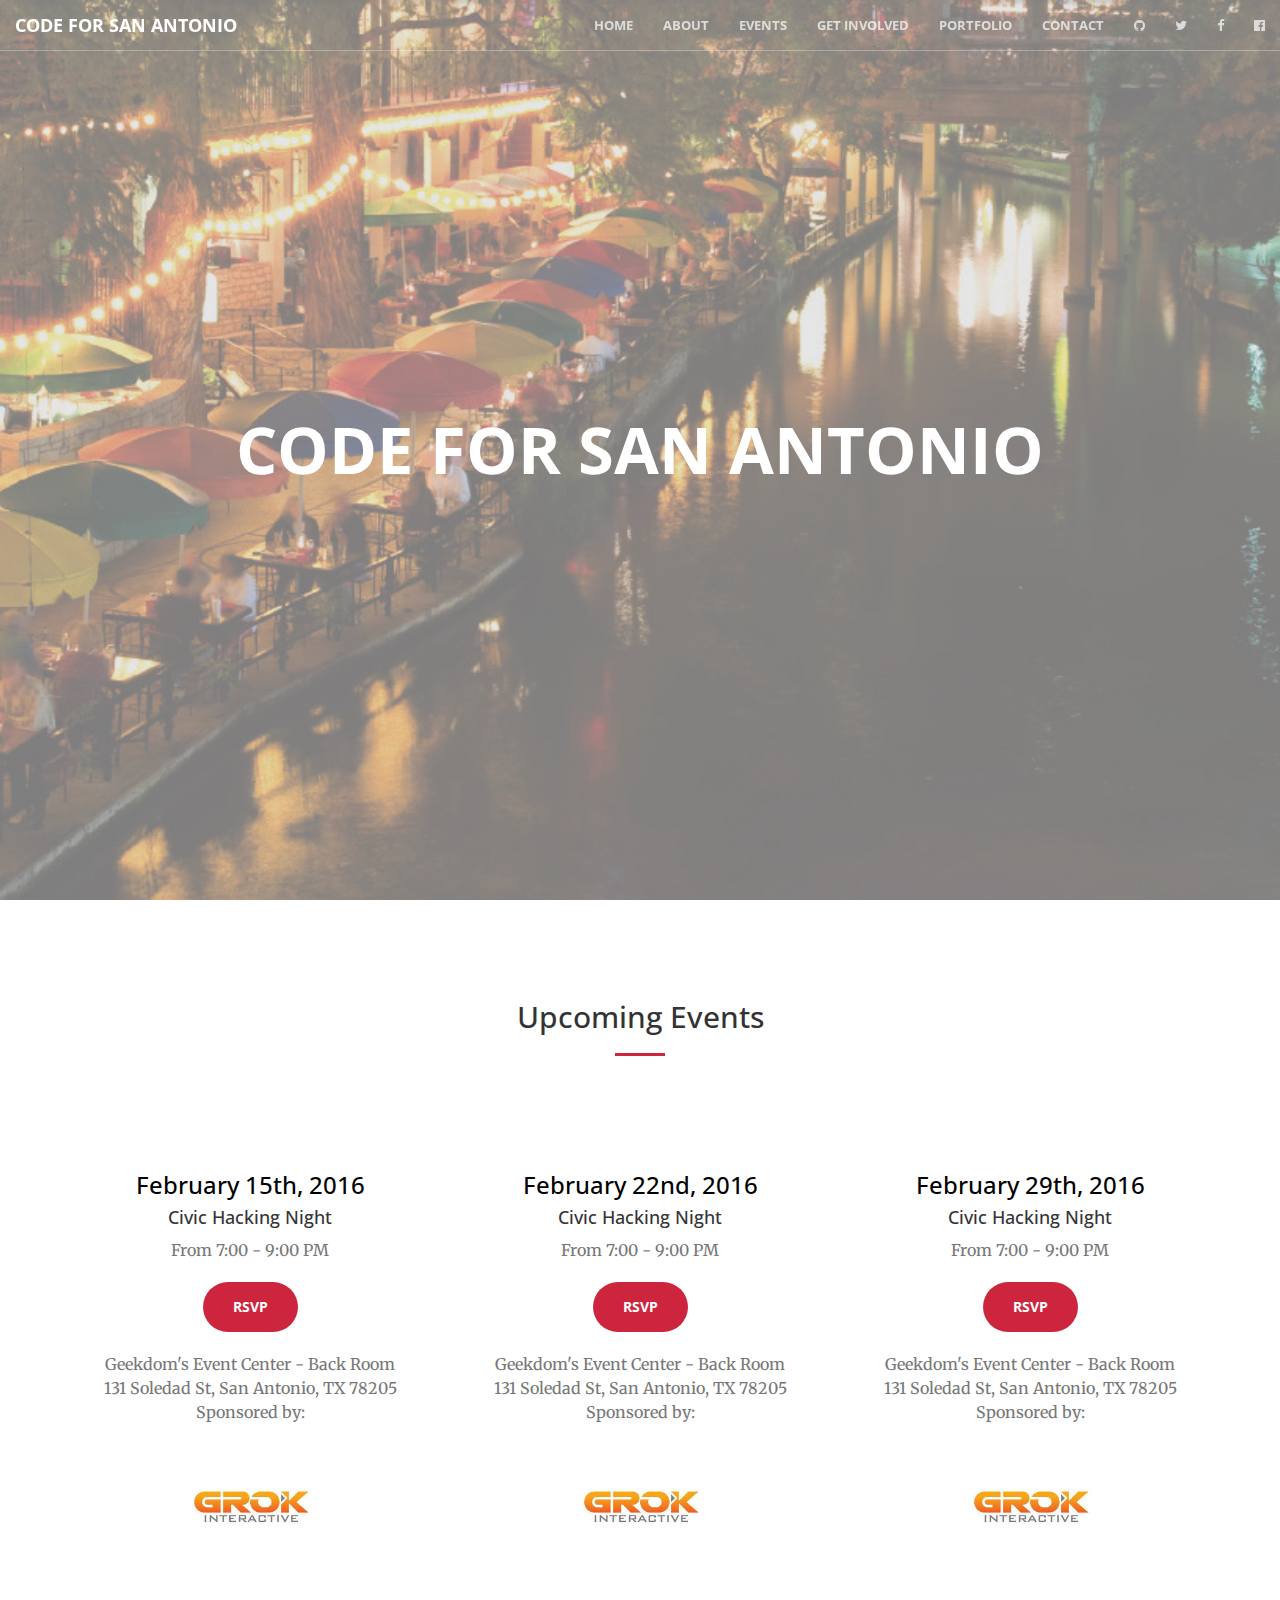
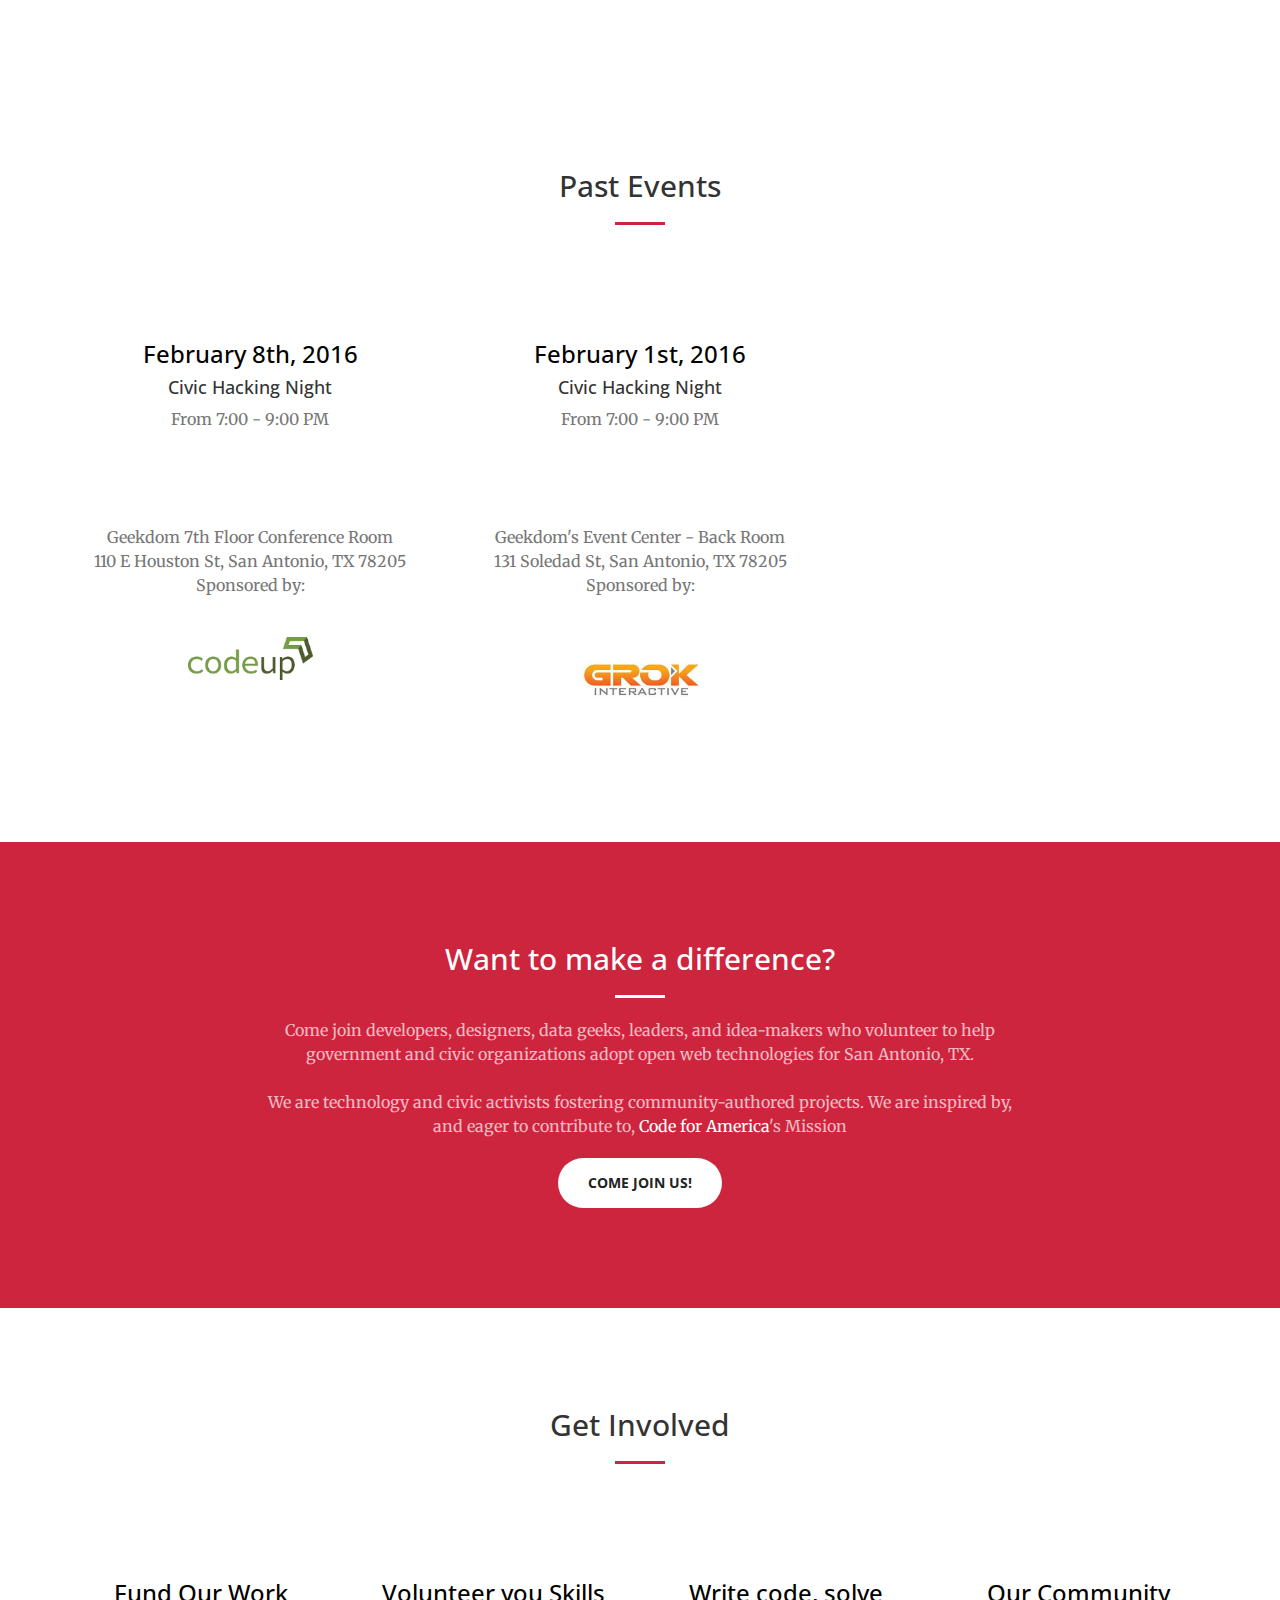
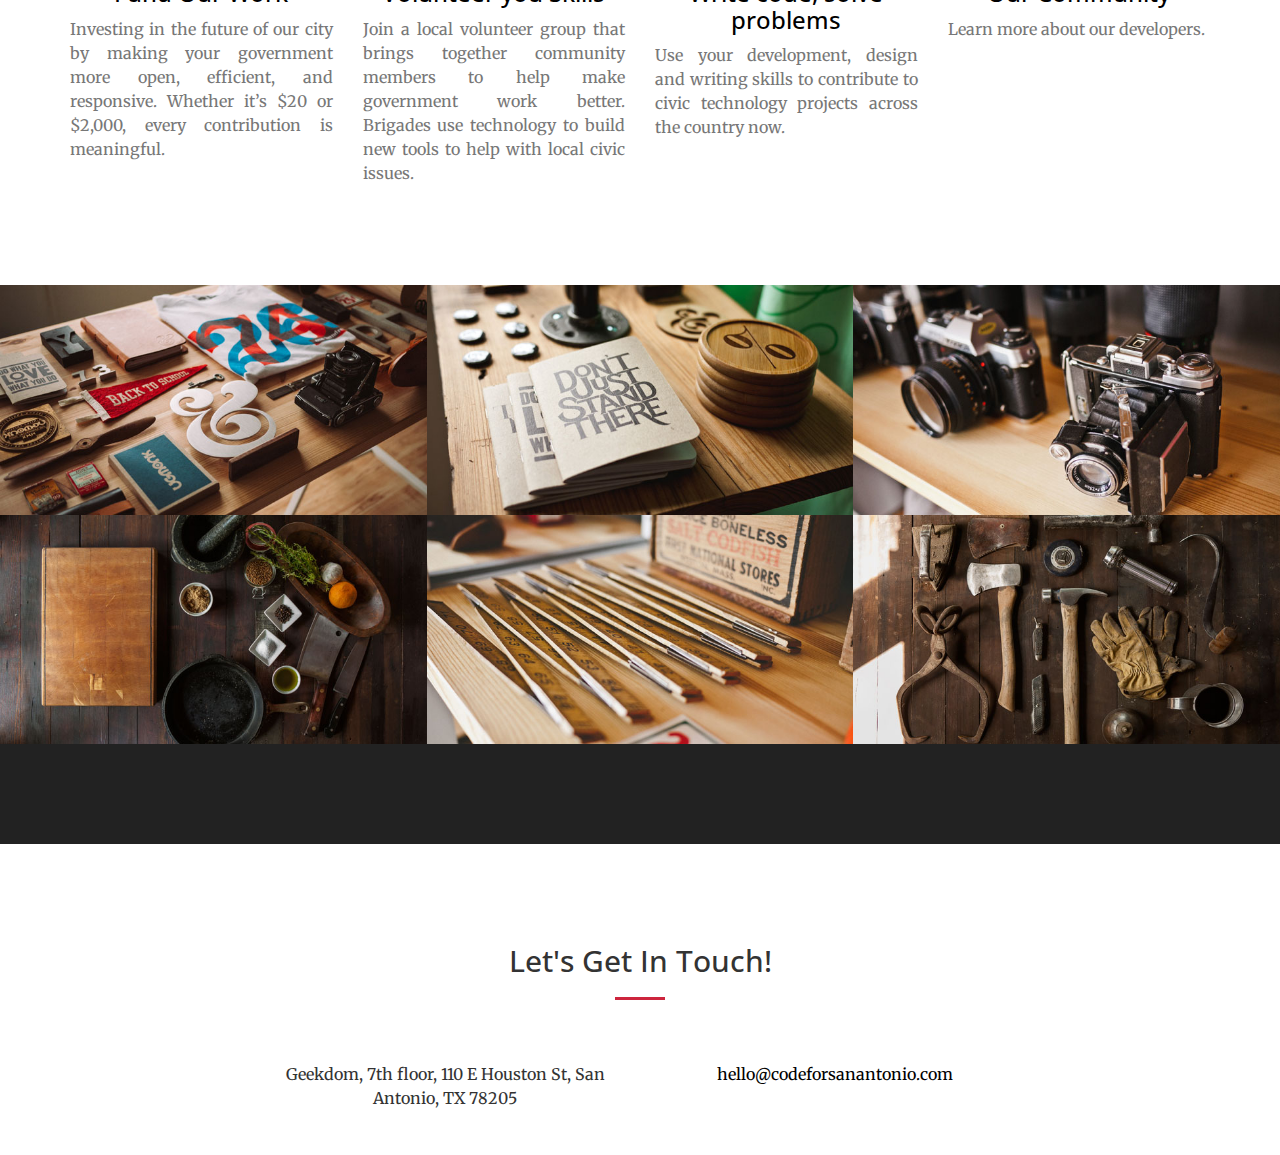
<file: events.html>
<!DOCTYPE html>
<html lang="en">

<head>

    <meta charset="utf-8">
    <meta http-equiv="X-UA-Compatible" content="IE=edge">
    <meta name="viewport" content="width=device-width, initial-scale=1">
    <meta name="description" content="">
    <meta name="author" content="Code For San Antonio">

    <title>Code for San Antonio</title>

    <!-- Bootstrap Core CSS -->
    <link rel="stylesheet" href="css/bootstrap.min.css" type="text/css">

    <!-- Custom Fonts -->
    <link href='http://fonts.googleapis.com/css?family=Open+Sans:300italic,400italic,600italic,700italic,800italic,400,300,600,700,800' rel='stylesheet' type='text/css'>
    <link href='http://fonts.googleapis.com/css?family=Merriweather:400,300,300italic,400italic,700,700italic,900,900italic' rel='stylesheet' type='text/css'>
    <link rel="stylesheet" href="font-awesome/css/font-awesome.min.css" type="text/css">

    <!-- Plugin CSS -->
    <link rel="stylesheet" href="css/animate.min.css" type="text/css">

    <!-- Custom CSS -->
    <link rel="stylesheet" href="css/creative.css" type="text/css">

    <!-- HTML5 Shim and Respond.js IE8 support of HTML5 elements and media queries -->
    <!-- WARNING: Respond.js doesn't work if you view the page via file:// -->
    <!--[if lt IE 9]>
        <script src="https://oss.maxcdn.com/libs/html5shiv/3.7.0/html5shiv.js"></script>
        <script src="https://oss.maxcdn.com/libs/respond.js/1.4.2/respond.min.js"></script>
    <![endif]-->

</head>

<body id="page-top">

    <nav id="mainNav" class="navbar navbar-default navbar-fixed-top">
        <div class="container-fluid">
            <!-- Brand and toggle get grouped for better mobile display -->
            <div class="navbar-header">
                <button type="button" class="navbar-toggle collapsed" data-toggle="collapse" data-target="#bs-example-navbar-collapse-1">
                    <span class="sr-only">Toggle navigation</span>
                    <span class="icon-bar"></span>
                    <span class="icon-bar"></span>
                    <span class="icon-bar"></span>
                </button>
                <a class="navbar-brand page-scroll" href="#page-top">Code For San Antonio</a>
            </div>

            <!-- Collect the nav links, forms, and other content for toggling -->
            <div class="collapse navbar-collapse" id="bs-example-navbar-collapse-1">
                
                <ul class="nav navbar-nav navbar-right">
                    <li>
                    <a href="http://bit.ly/codeforsanantonio-Github" class="btn btn-social-icon btn-github" target="_blank">
                        <i class="fa fa-github"></i>
                    </a>
                    </li>
                    <li>
                        <a href="http://bit.ly/codeforsanantonio-Twitter" class="btn btn-social-icon btn-twitter" target="_blank">
                        <i class="fa fa-twitter"></i>
                    </a>
                    </li>
                    <li>
                        <a href="http://bit.ly/codeforsanantonio-FacebookPage" class="btn btn-social-icon btn-facebook" target="_blank">
                        <i class="fa fa-facebook"></i>
                    </a>
                    </li>
                    <li>
                        <a href="http://bit.ly/codeforsanantonio-FacebookGroup" class="btn btn-social-icon btn-facebook" target="_blank">
                        <i class="fa fa-facebook-official"></i>
                    </a>
                    </li>
                    <!-- <li>
                        <a href="http://bit.ly/opendatasatxInstagram" class="btn btn-social-icon btn-instagram" target="_blank">
                        <i class="fa fa-instagram"></i>
                    </a>
                    </li> -->
                </ul>
                <ul class="nav navbar-nav navbar-right">
                    <li>
                        <a class="page-scroll" href="http://bit.ly/CfSA-home">home</a>
                    </li>
                    <li>
                        <a class="page-scroll" href="#about">about</a>
                    </li>
                    <li>
                        <a class="page-scroll" href="#services">events</a>
                    </li>
                    <li>
                    <li>
                        <a class="page-scroll" href="#services">get involved</a>
                    </li>
                    <li>
                        <a class="page-scroll" href="#portfolio">portfolio</a>
                    </li>
                    <li>
                        <a class="page-scroll" href="#contact">contact</a>
                    </li>
                </ul>
            </div>
            <!-- /.navbar-collapse -->
        </div>
        <!-- /.container-fluid -->
    </nav>

    <header>
        <div class="header-content">
            <div class="header-content-inner">
                <h1>Code for San Antonio</h1>
                <!-- <hr>
                <h2 style="color:white;"></strong>The Code for San Antonio Hack Night is a free, weekly event at Geekdom, San Antonio to build, share and learn about tools to create, support, and serve the public good.</strong></h2>
                <a href="#about" class="btn btn-primary btn-xl page-scroll">Find Out More</a> -->
            </div>
        </div>
    </header>

<!-- Chris adding events here -->
   <section id="services">
        <div class="container">
            <div class="row">
                <div class="col-lg-12 text-center">
                    <h2 class="section-heading">Upcoming Events</h2>
                    <hr class="primary">
                </div>
            </div>
        </div>
        <div class="container">
            <div class="row">
                
                <div class="col-lg-4 col-md-6 text-center">
                    <div class="service-box">
                        <i class="fa fa-4x fa-calendar-o wow bounceIn text-primary"></i>
                        <h3>February 15th, 2016</h3>
                        <h4>Civic Hacking Night</h4>
                        <p class="text-muted">From 7:00 - 9:00 PM</p>
                        <div class="btn-group">
                            </br>
                            <p>
                            <button type="button" class="btn btn-xl btn-danger"><a href="http://bit.ly/CfSA-15feb" style="color:white" target="_blank">RSVP</a></button>
                            </p></br>
                        </div>
                        <p class="text-muted">Geekdom's Event Center - Back Room</p>
                        <p class="text-muted">131 Soledad St, San Antonio, TX 78205</p>
                        <p class="text-muted">Sponsored by:</p> 
                        </br>            
                        <a href="http://bit.ly/CfSA-grok" target="_blank">           
                            <img src="img/grok-interactive.jpeg" class="image-small" alt="Sponsored by Grok Interactive">
                        </a>
                    </div>
                </div>

                <div class="col-lg-4 col-md-6 text-center">
                    <div class="service-box">
                        <i class="fa fa-4x fa-calendar-o wow bounceIn text-primary"></i>
                        <h3>February 22nd, 2016</h3>
                        <h4>Civic Hacking Night</h4>
                        <p class="text-muted">From 7:00 - 9:00 PM</p>
                        <div class="btn-group">
                            </br>
                            <p>
                            <button type="button" class="btn btn-xl btn-danger"><a href="http://bit.ly/CfSA22feb" style="color:white" target="_blank">RSVP</a></button>
                            </p></br>
                        </div>
                        <p class="text-muted">Geekdom's Event Center - Back Room</p>
                        <p class="text-muted">131 Soledad St, San Antonio, TX 78205</p>
                        <p class="text-muted">Sponsored by:</p> 
                        </br>            
                        <a href="http://bit.ly/CfSA-grok" target="_blank">           
                            <img src="img/grok-interactive.jpeg" class="image-small" alt="Sponsored by Grok Interactive">
                        </a>
                    </div>
                </div>

                <div class="col-lg-4 col-md-6 text-center">
                    <div class="service-box">
                        <i class="fa fa-4x fa-calendar-o wow bounceIn text-primary"></i>
                        <h3>February 29th, 2016</h3>
                        <h4>Civic Hacking Night</h4>
                        <p class="text-muted">From 7:00 - 9:00 PM</p>
                        <div class="btn-group">
                            </br>
                            <p>
                            <button type="button" class="btn btn-xl btn-danger"><a href="http://bit.ly/CfSA-29feb" style="color:white" target="_blank">RSVP</a></button>
                            </p></br>
                        </div>
                        <p class="text-muted">Geekdom's Event Center - Back Room</p>
                        <p class="text-muted">131 Soledad St, San Antonio, TX 78205</p>
                        <p class="text-muted">Sponsored by:</p> 
                        </br>            
                        <a href="http://bit.ly/CfSA-grok" target="_blank">           
                            <img src="img/grok-interactive.jpeg" class="image-small" alt="Sponsored by Grok Interactive">
                        </a>
                    </div>
                </div>
                
            </div>
        </div>
    </section>

    <section id="services">
        <div class="container">
            <div class="row">
                <div class="col-lg-12 text-center">
                    <h2 class="section-heading">Past Events</h2>
                    <hr class="primary">
                </div>
            </div>
        </div>
        <div class="container">
            <div class="row">
                
                <div class="col-lg-4 col-md-6 text-center">
                    <div class="service-box">
                        <i class="fa fa-4x fa-calendar-o wow bounceIn text-primary"></i>
                        <h3>February 8th, 2016</h3>
                        <h4>Civic Hacking Night</h4>
                        <p class="text-muted">From 7:00 - 9:00 PM</p>
                        <div class="btn-group">
                            </br>
                            <p>
                            <button type="button" class="btn btn-xl btn-default"><a href="http://bit.ly/CfSA-08feb" style="color:white" target="_blank">RSVP</a></button>
                            <p></br>
                        </div>
                        <p class="text-muted">Geekdom 7th Floor Conference Room</p>
                        <p class="text-muted">110 E Houston St, San Antonio, TX 78205</p>
                        <p class="text-muted">Sponsored by:</p> 
                        </br>
                        </br>
                        <a href="http://bit.ly/CfSA-codeup" target="_blank">            
                            <img src="img/codeup.png" class="image-small" alt="Sponsored by Codeup">
                        </a>
                    </div>
                </div>

                <div class="col-lg-4 col-md-6 text-center">
                    <div class="service-box ">
                        <i class="fa fa-4x fa-calendar-o wow bounceIn text-primary"></i>
                        <h3>February 1st, 2016</h3>
                        <h4>Civic Hacking Night</h4>
                        <p class="text-muted">From 7:00 - 9:00 PM</p>
                        <div class="btn-group">
                            </br>
                            <p>
                            <button type="button" class="btn btn-xl btn-default"><a href="http://bit.ly/CfSA-01feb" style="color:white" target="_blank">RSVP</a></button>
                            <p></br>
                        </div>
                        <p class="text-muted">Geekdom's Event Center - Back Room</p>
                        <p class="text-muted">131 Soledad St, San Antonio, TX 78205</p>
                        <p class="text-muted">Sponsored by:</p> 
                        </br>          
                        <a href="http://bit.ly/CfSA-grok" target="_blank">           
                            <img src="img/grok-interactive.jpeg" class="image-small" alt="Sponsored by Grok Interactive">
                        </a>
                    </div>
                </div>

            </div>
        </div>
    </section>

<!-- Kate is taking about section -->
    <section class="bg-primary" id="about">
        <div class="container">
            <div class="row">
                <div class="col-lg-8 col-lg-offset-2 text-center">
                    <h2 class="section-heading">Want to make a difference?</h2>
                    <hr class="light">
                    <p class="text-faded">Come join developers, designers, data geeks, leaders, and idea-makers who volunteer to help government and civic organizations adopt open web technologies for San Antonio, TX. <br /> <br />
                    We are technology and civic activists fostering community-authored projects. We are inspired by, and eager to contribute to, <a href="http://brigade.codeforamerica.org/"style="color:white" target="_blank">Code for America</a>'s Mission </p>
                    <a href="http://bit.ly/CfSA-events" class="btn btn-default btn-xl">Come Join Us!</a>
                </div>
            </div>
        </div>
    </section>

<!-- Luke is taking Get Involved -->
    <section id="services">
        <div class="container">
            <div class="row">
                <div class="col-lg-12 text-center">
                    <h2 class="section-heading">Get Involved</h2>
                    <hr class="primary">
                </div>
            </div>
        </div>
        <div class="container">
            <div class="row">
                <div class="col-lg-3 col-md-6 text-center">
                    <div class="service-box">
                      <a href="https://www.paypal.com/cgi-bin/webscr?cmd=_s-xclick&hosted_button_id=HKVEVHR5BWY4J"><i class="fa fa-4x fa-usd wow bounceIn text-primary"></i>
                        <h3>Fund Our Work</h3>
                        <p class="text-muted p_justify">Investing in the future of our city by making your government more open, efficient, and responsive. Whether it’s $20 or $2,000, every contribution is meaningful.</p>
                    </a>
                    </div>



                    <!-- Paypal Button
                            <form action="https://www.paypal.com/cgi-bin/webscr" method="post" target="_top">
                        <input type="hidden" name="cmd" value="_s-xclick">
                        <input type="hidden" name="hosted_button_id" value="HKVEVHR5BWY4J">
                        <input type="image" src="https://www.paypalobjects.com/en_US/i/btn/btn_donate_SM.gif" border="0" name="submit" alt="PayPal - The safer, easier way to pay online!">
                        <img alt="" border="0" src="https://www.paypalobjects.com/en_US/i/scr/pixel.gif" width="1" height="1">
                        </form> -->
                        

                </div>
                <div class="col-lg-3 col-md-6 text-center">
                    <div class="service-box">
                        <i class="fa fa-4x fa-paper-plane wow bounceIn text-primary" data-wow-delay=".1s"></i>
                        <h3>Volunteer you Skills</h3>
                        <p class="text-muted p_justify">Join a local volunteer group that brings together community members to help make government work better. Brigades use technology to build new tools to help with local civic issues.</p>
                    </div>
                </div>
                <div class="col-lg-3 col-md-6 text-center">
                    <div class="service-box">
                       <a class="text-muted" href ="https://www.codeforamerica.org/geeks/civicissues"> <i class="fa fa-4x fa-newspaper-o wow bounceIn text-primary" data-wow-delay=".2s"></i>
                        <h3>Write code, solve problems</h3>
                        <p class="text-muted p_justify">Use your development, design and writing skills to contribute to civic technology projects across the country now.</p></a>
                    </div>
                </div>
                <div class="col-lg-3 col-md-6 text-center">
                    <div class="service-box">
                        <i class="fa fa-4x fa-users wow bounceIn text-primary" data-wow-delay=".3s"></i>
                        <h3>Our Community</h3>
                        <p class="text-muted p_justify">Learn more about our developers.</p>
                    </div>
                </div>
            </div>
        </div>
    </section>

<!-- Allan is taking project section -->
    <section class="no-padding" id="portfolio">
        <div class="container-fluid">
            <div class="row no-gutter">
                <div class="col-lg-4 col-sm-6">
                    <a href="#" class="portfolio-box">
                        <img src="img/portfolio/1.jpg" class="img-responsive" alt="">
                        <div class="portfolio-box-caption">
                            <div class="portfolio-box-caption-content">
                                <div class="project-category text-faded">
                                    Category
                                </div>
                                <div class="project-name">
                                    Project Name
                                </div>
                            </div>
                        </div>
                    </a>
                </div>
                <div class="col-lg-4 col-sm-6">
                    <a href="#" class="portfolio-box">
                        <img src="img/portfolio/2.jpg" class="img-responsive" alt="">
                        <div class="portfolio-box-caption">
                            <div class="portfolio-box-caption-content">
                                <div class="project-category text-faded">
                                    Category
                                </div>
                                <div class="project-name">
                                    Project Name
                                </div>
                            </div>
                        </div>
                    </a>
                </div>
                <div class="col-lg-4 col-sm-6">
                    <a href="#" class="portfolio-box">
                        <img src="img/portfolio/3.jpg" class="img-responsive" alt="">
                        <div class="portfolio-box-caption">
                            <div class="portfolio-box-caption-content">
                                <div class="project-category text-faded">
                                    Category
                                </div>
                                <div class="project-name">
                                    Project Name
                                </div>
                            </div>
                        </div>
                    </a>
                </div>
                <div class="col-lg-4 col-sm-6">
                    <a href="#" class="portfolio-box">
                        <img src="img/portfolio/4.jpg" class="img-responsive" alt="">
                        <div class="portfolio-box-caption">
                            <div class="portfolio-box-caption-content">
                                <div class="project-category text-faded">
                                    Category
                                </div>
                                <div class="project-name">
                                    Project Name
                                </div>
                            </div>
                        </div>
                    </a>
                </div>
                <div class="col-lg-4 col-sm-6">
                    <a href="#" class="portfolio-box">
                        <img src="img/portfolio/5.jpg" class="img-responsive" alt="">
                        <div class="portfolio-box-caption">
                            <div class="portfolio-box-caption-content">
                                <div class="project-category text-faded">
                                    Category
                                </div>
                                <div class="project-name">
                                    Project Name
                                </div>
                            </div>
                        </div>
                    </a>
                </div>
                <div class="col-lg-4 col-sm-6">
                    <a href="#" class="portfolio-box">
                        <img src="img/portfolio/6.jpg" class="img-responsive" alt="">
                        <div class="portfolio-box-caption">
                            <div class="portfolio-box-caption-content">
                                <div class="project-category text-faded">
                                    Category
                                </div>
                                <div class="project-name">
                                    Project Name
                                </div>
                            </div>
                        </div>
                    </a>
                </div>
            </div>
        </div>
    </section>

    <aside class="bg-dark">
        <div class="container text-center">
            <div class="call-to-action">
                <!-- <h2>Team Members</h2>
                <a href="/team.html" class="btn btn-default btn-xl wow tada">Meet the Team</a> -->
            </div>
        </div>
    </aside>

<!-- Burney is taking the contact section -->
    <section id="contact">
        <div class="container">
            <div class="row">
                <div class="col-lg-8 col-lg-offset-2 text-center">
                    <h2 class="section-heading">Let's Get In Touch!</h2>
                    <hr class="primary">
                    <!-- <p>Ready to start your next project with us? That's great! Give us a call or send us an email and we will get back to you as soon as possible!</p> -->
                </div>
                <div class="col-lg-4 col-lg-offset-2 text-center">
                    <i class="fa fa-map-marker fa-3x wow bounceIn"></i>
                    <p>Geekdom, 7th floor, 110 E Houston St, San Antonio, TX 78205</p>
                </div>
                <div class="col-lg-4 text-center">
                    <i class="fa fa-envelope-o fa-3x wow bounceIn" data-wow-delay=".1s"></i>
                    <p><a href="mailto:hello@codeforsanantonio.com">hello@codeforsanantonio.com</a></p>
                </div>
            </div>
        </div>
    </section>

    <!-- jQuery -->
    <script src="js/jquery.js"></script>

    <!-- Bootstrap Core JavaScript -->
    <script src="js/bootstrap.min.js"></script>

    <!-- Plugin JavaScript -->
    <script src="js/jquery.easing.min.js"></script>
    <script src="js/jquery.fittext.js"></script>
    <script src="js/wow.min.js"></script>

    <!-- Custom Theme JavaScript -->
    <script src="js/creative.js"></script>

</body>

</html>
</file>
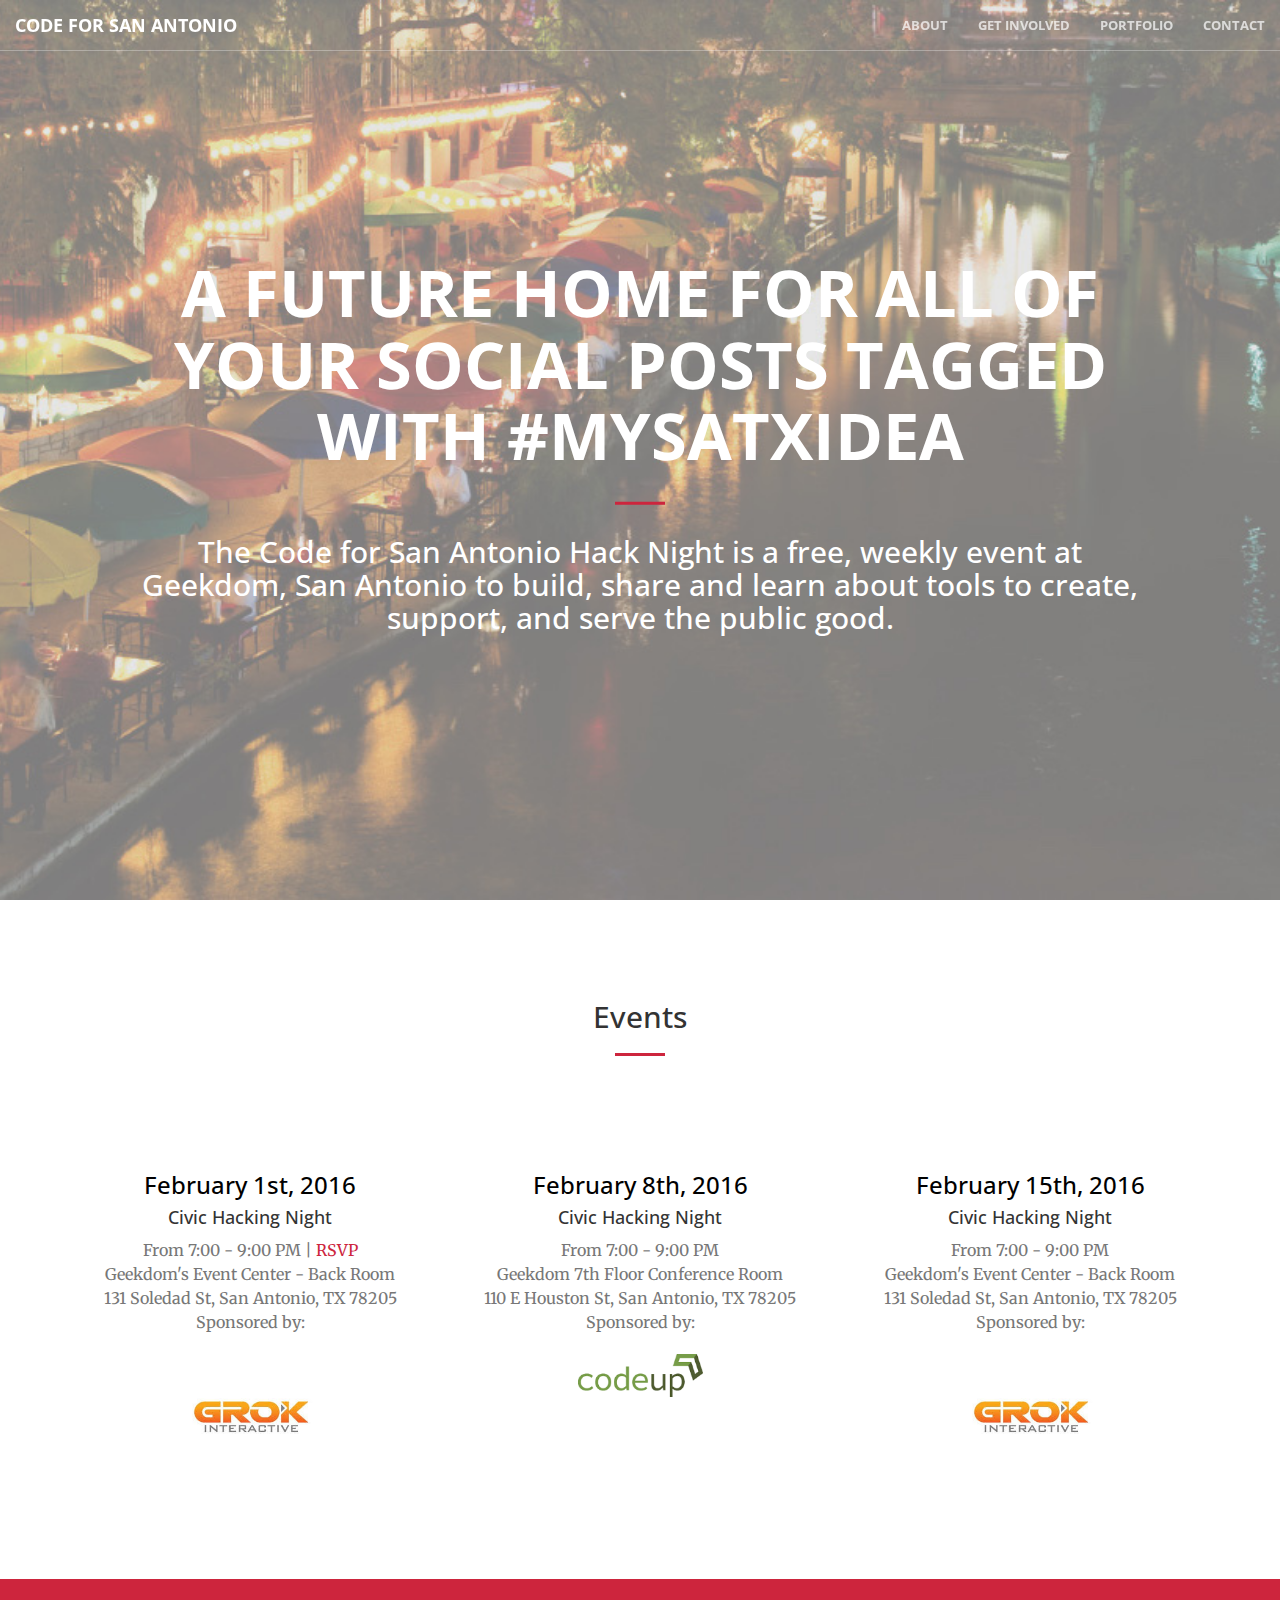
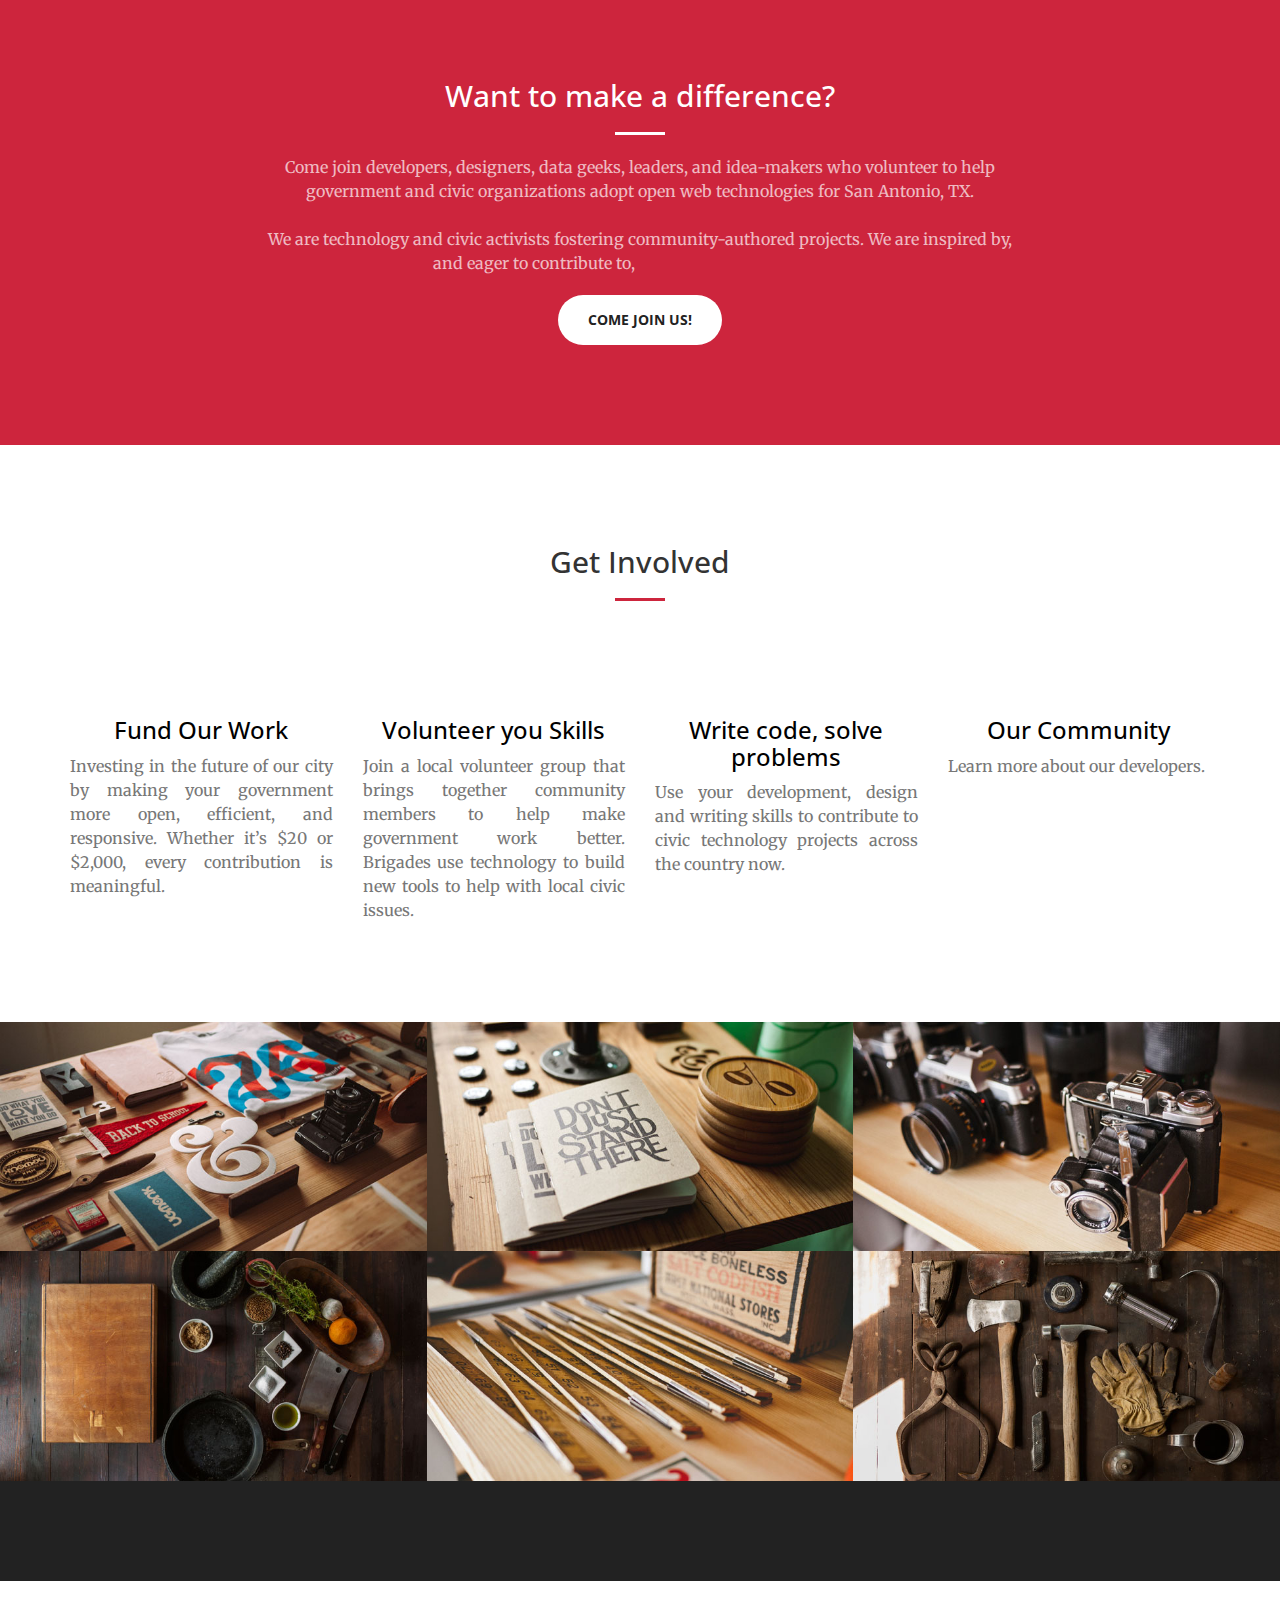
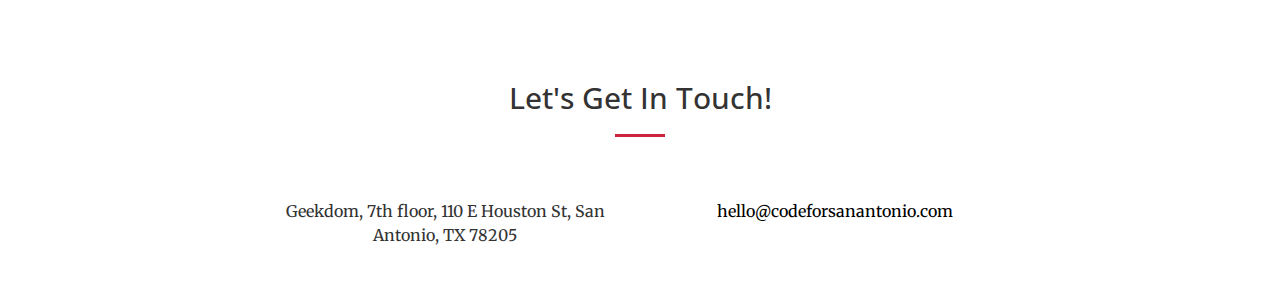
<file: mysatxidea.html>
<!DOCTYPE html>
<html lang="en">

<head>

    <meta charset="utf-8">
    <meta http-equiv="X-UA-Compatible" content="IE=edge">
    <meta name="viewport" content="width=device-width, initial-scale=1">
    <meta name="description" content="">
    <meta name="author" content="Code For San Antonio">

    <title>Code for San Antonio - #mySATXidea</title>

    <!-- Bootstrap Core CSS -->
    <link rel="stylesheet" href="css/bootstrap.min.css" type="text/css">

    <!-- Custom Fonts -->
    <link href='http://fonts.googleapis.com/css?family=Open+Sans:300italic,400italic,600italic,700italic,800italic,400,300,600,700,800' rel='stylesheet' type='text/css'>
    <link href='http://fonts.googleapis.com/css?family=Merriweather:400,300,300italic,400italic,700,700italic,900,900italic' rel='stylesheet' type='text/css'>
    <link rel="stylesheet" href="font-awesome/css/font-awesome.min.css" type="text/css">

    <!-- Plugin CSS -->
    <link rel="stylesheet" href="css/animate.min.css" type="text/css">

    <!-- Custom CSS -->
    <link rel="stylesheet" href="css/creative.css" type="text/css">

    <!-- HTML5 Shim and Respond.js IE8 support of HTML5 elements and media queries -->
    <!-- WARNING: Respond.js doesn't work if you view the page via file:// -->
    <!--[if lt IE 9]>
        <script src="https://oss.maxcdn.com/libs/html5shiv/3.7.0/html5shiv.js"></script>
        <script src="https://oss.maxcdn.com/libs/respond.js/1.4.2/respond.min.js"></script>
    <![endif]-->

</head>

<body id="page-top">

    <nav id="mainNav" class="navbar navbar-default navbar-fixed-top">
        <div class="container-fluid">
            <!-- Brand and toggle get grouped for better mobile display -->
            <div class="navbar-header">
                <button type="button" class="navbar-toggle collapsed" data-toggle="collapse" data-target="#bs-example-navbar-collapse-1">
                    <span class="sr-only">Toggle navigation</span>
                    <span class="icon-bar"></span>
                    <span class="icon-bar"></span>
                    <span class="icon-bar"></span>
                </button>
                <a class="navbar-brand page-scroll" href="#page-top">Code For San Antonio</a>
            </div>

            <!-- Collect the nav links, forms, and other content for toggling -->
            <div class="collapse navbar-collapse" id="bs-example-navbar-collapse-1">
                <ul class="nav navbar-nav navbar-right">
                    <li>
                        <a class="page-scroll" href="#about">About</a>
                    </li>
                    <li>
                        <a class="page-scroll" href="#services">Get Involved</a>
                    </li>
                    <li>
                        <a class="page-scroll" href="#portfolio">Portfolio</a>
                    </li>
                    <li>
                        <a class="page-scroll" href="#contact">Contact</a>
                    </li>
                </ul>
            </div>
            <!-- /.navbar-collapse -->
        </div>
        <!-- /.container-fluid -->
    </nav>

    <header>
        <div class="header-content">
            <div class="header-content-inner">
                <h1>A future home for all of your social posts tagged with #mySATXidea</h1>
                <hr>
                <h2 style="color:white;"></strong>The Code for San Antonio Hack Night is a free, weekly event at Geekdom, San Antonio to build, share and learn about tools to create, support, and serve the public good.</strong></h2>
                <!-- <a href="#about" class="btn btn-primary btn-xl page-scroll">Find Out More</a> -->
            </div>
        </div>
    </header>

<!-- Chris adding events here -->
   <section id="services">
        <div class="container">
            <div class="row">
                <div class="col-lg-12 text-center">
                    <h2 class="section-heading">Events</h2>
                    <hr class="primary">
                </div>
            </div>
        </div>
        <div class="container">
            <div class="row">
                <div class="col-lg-4 col-md-6 text-center">
                    <div class="service-box">
                        <i class="fa fa-4x fa-calendar-o wow bounceIn text-primary"></i>
                        <h3>February 1st, 2016</h3>
                        <h4>Civic Hacking Night</h4>
                        <p class="text-muted">From 7:00 - 9:00 PM | <a href="https://code-for-san-antonio-tech-night-01feb2016.eventbrite.com" target="_blank">RSVP</a></p>
                        <p class="text-muted">Geekdom's Event Center - Back Room</p>
                        <p class="text-muted">131 Soledad St, San Antonio, TX 78205</p>
                        <p class="text-muted">Sponsored by:</p> 
                        </br>            
                        <img src="img/grok-interactive.jpeg" class="image-small" alt="Sponsored by Grok Interactive">
                    </div>
                </div>
                  <div class="col-lg-4 col-md-6 text-center">
                    <div class="service-box">
                        <i class="fa fa-4x fa-calendar-o wow bounceIn text-primary"></i>
                        <h3>February 8th, 2016</h3>
                        <h4>Civic Hacking Night</h4>
                        <p class="text-muted">From 7:00 - 9:00 PM</p>
                        <p class="text-muted">Geekdom 7th Floor Conference Room</p>
                        <p class="text-muted">110 E Houston St, San Antonio, TX 78205</p>
                        <p class="text-muted">Sponsored by:</p> 
                        </br>            
                        <img src="img/codeup.png" class="image-small" alt="Sponsored by Codeup">
                    </div>
                </div>
                <div class="col-lg-4 col-md-6 text-center">
                    <div class="service-box">
                        <i class="fa fa-4x fa-calendar-o wow bounceIn text-primary"></i>
                        <h3>February 15th, 2016</h3>
                        <h4>Civic Hacking Night</h4>
                        <p class="text-muted">From 7:00 - 9:00 PM</p>
                        <p class="text-muted">Geekdom's Event Center - Back Room</p>
                        <p class="text-muted">131 Soledad St, San Antonio, TX 78205</p>
                        <p class="text-muted">Sponsored by:</p> 
                        </br>            
                        <img src="img/grok-interactive.jpeg" class="image-small" alt="Sponsored by Grok Interactive">
                    </div>
                </div>
<!--                 <div class="col-lg-3 col-md-6 text-center">
                    <div class="service-box">
                        <i class="fa fa-4x fa-file-code-o wow bounceIn text-primary" data-wow-delay=".2s"></i>
                        <h3>Upcoming Events</h3>
                        <p class="text-muted p_justify">See what we have in the works for future events.</p>
                    </div>
                </div> -->

            </div>
        </div>
    </section>


<!-- Kate is taking about section -->
    <section class="bg-primary" id="about">
        <div class="container">
            <div class="row">
                <div class="col-lg-8 col-lg-offset-2 text-center">
                    <h2 class="section-heading">Want to make a difference?</h2>
                    <hr class="light">
                    <p class="text-faded">Come join developers, designers, data geeks, leaders, and idea-makers who volunteer to help government and civic organizations adopt open web technologies for San Antonio, TX. <br /> <br />
                    We are technology and civic activists fostering community-authored projects. We are inspired by, and eager to contribute to, <a href="http://brigade.codeforamerica.org/">Code for America's Mission </p>
                    <a href="#" class="btn btn-default btn-xl">Come Join Us!</a>
                </div>
            </div>
        </div>
    </section>

<!-- Luke is taking Get Involved -->
    <section id="services">
        <div class="container">
            <div class="row">
                <div class="col-lg-12 text-center">
                    <h2 class="section-heading">Get Involved</h2>
                    <hr class="primary">
                </div>
            </div>
        </div>
        <div class="container">
            <div class="row">
                <div class="col-lg-3 col-md-6 text-center">
                    <div class="service-box">
                      <a href="https://www.paypal.com/cgi-bin/webscr?cmd=_s-xclick&hosted_button_id=HKVEVHR5BWY4J"><i class="fa fa-4x fa-usd wow bounceIn text-primary"></i>
                        <h3>Fund Our Work</h3>
                        <p class="text-muted p_justify">Investing in the future of our city by making your government more open, efficient, and responsive. Whether it’s $20 or $2,000, every contribution is meaningful.</p>
                    </a>
                    </div>



                    <!-- Paypal Button
                            <form action="https://www.paypal.com/cgi-bin/webscr" method="post" target="_top">
                        <input type="hidden" name="cmd" value="_s-xclick">
                        <input type="hidden" name="hosted_button_id" value="HKVEVHR5BWY4J">
                        <input type="image" src="https://www.paypalobjects.com/en_US/i/btn/btn_donate_SM.gif" border="0" name="submit" alt="PayPal - The safer, easier way to pay online!">
                        <img alt="" border="0" src="https://www.paypalobjects.com/en_US/i/scr/pixel.gif" width="1" height="1">
                        </form> -->
                        

                </div>
                <div class="col-lg-3 col-md-6 text-center">
                    <div class="service-box">
                        <i class="fa fa-4x fa-paper-plane wow bounceIn text-primary" data-wow-delay=".1s"></i>
                        <h3>Volunteer you Skills</h3>
                        <p class="text-muted p_justify">Join a local volunteer group that brings together community members to help make government work better. Brigades use technology to build new tools to help with local civic issues.</p>
                    </div>
                </div>
                <div class="col-lg-3 col-md-6 text-center">
                    <div class="service-box">
                       <a class="text-muted" href ="https://www.codeforamerica.org/geeks/civicissues"> <i class="fa fa-4x fa-newspaper-o wow bounceIn text-primary" data-wow-delay=".2s"></i>
                        <h3>Write code, solve problems</h3>
                        <p class="text-muted p_justify">Use your development, design and writing skills to contribute to civic technology projects across the country now.</p></a>
                    </div>
                </div>
                <div class="col-lg-3 col-md-6 text-center">
                    <div class="service-box">
                        <i class="fa fa-4x fa-users wow bounceIn text-primary" data-wow-delay=".3s"></i>
                        <h3>Our Community</h3>
                        <p class="text-muted p_justify">Learn more about our developers.</p>
                    </div>
                </div>
            </div>
        </div>
    </section>

<!-- Allan is taking project section -->
    <section class="no-padding" id="portfolio">
        <div class="container-fluid">
            <div class="row no-gutter">
                <div class="col-lg-4 col-sm-6">
                    <a href="#" class="portfolio-box">
                        <img src="img/portfolio/1.jpg" class="img-responsive" alt="">
                        <div class="portfolio-box-caption">
                            <div class="portfolio-box-caption-content">
                                <div class="project-category text-faded">
                                    Category
                                </div>
                                <div class="project-name">
                                    Project Name
                                </div>
                            </div>
                        </div>
                    </a>
                </div>
                <div class="col-lg-4 col-sm-6">
                    <a href="#" class="portfolio-box">
                        <img src="img/portfolio/2.jpg" class="img-responsive" alt="">
                        <div class="portfolio-box-caption">
                            <div class="portfolio-box-caption-content">
                                <div class="project-category text-faded">
                                    Category
                                </div>
                                <div class="project-name">
                                    Project Name
                                </div>
                            </div>
                        </div>
                    </a>
                </div>
                <div class="col-lg-4 col-sm-6">
                    <a href="#" class="portfolio-box">
                        <img src="img/portfolio/3.jpg" class="img-responsive" alt="">
                        <div class="portfolio-box-caption">
                            <div class="portfolio-box-caption-content">
                                <div class="project-category text-faded">
                                    Category
                                </div>
                                <div class="project-name">
                                    Project Name
                                </div>
                            </div>
                        </div>
                    </a>
                </div>
                <div class="col-lg-4 col-sm-6">
                    <a href="#" class="portfolio-box">
                        <img src="img/portfolio/4.jpg" class="img-responsive" alt="">
                        <div class="portfolio-box-caption">
                            <div class="portfolio-box-caption-content">
                                <div class="project-category text-faded">
                                    Category
                                </div>
                                <div class="project-name">
                                    Project Name
                                </div>
                            </div>
                        </div>
                    </a>
                </div>
                <div class="col-lg-4 col-sm-6">
                    <a href="#" class="portfolio-box">
                        <img src="img/portfolio/5.jpg" class="img-responsive" alt="">
                        <div class="portfolio-box-caption">
                            <div class="portfolio-box-caption-content">
                                <div class="project-category text-faded">
                                    Category
                                </div>
                                <div class="project-name">
                                    Project Name
                                </div>
                            </div>
                        </div>
                    </a>
                </div>
                <div class="col-lg-4 col-sm-6">
                    <a href="#" class="portfolio-box">
                        <img src="img/portfolio/6.jpg" class="img-responsive" alt="">
                        <div class="portfolio-box-caption">
                            <div class="portfolio-box-caption-content">
                                <div class="project-category text-faded">
                                    Category
                                </div>
                                <div class="project-name">
                                    Project Name
                                </div>
                            </div>
                        </div>
                    </a>
                </div>
            </div>
        </div>
    </section>

    <aside class="bg-dark">
        <div class="container text-center">
            <div class="call-to-action">
                <!-- <h2>Team Members</h2>
                <a href="/team.html" class="btn btn-default btn-xl wow tada">Meet the Team</a> -->
            </div>
        </div>
    </aside>

<!-- Burney is taking the contact section -->
    <section id="contact">
        <div class="container">
            <div class="row">
                <div class="col-lg-8 col-lg-offset-2 text-center">
                    <h2 class="section-heading">Let's Get In Touch!</h2>
                    <hr class="primary">
                    <!-- <p>Ready to start your next project with us? That's great! Give us a call or send us an email and we will get back to you as soon as possible!</p> -->
                </div>
                <div class="col-lg-4 col-lg-offset-2 text-center">
                    <i class="fa fa-map-marker fa-3x wow bounceIn"></i>
                    <p>Geekdom, 7th floor, 110 E Houston St, San Antonio, TX 78205</p>
                </div>
                <div class="col-lg-4 text-center">
                    <i class="fa fa-envelope-o fa-3x wow bounceIn" data-wow-delay=".1s"></i>
                    <p><a href="mailto:hello@codeforsanantonio.com">hello@codeforsanantonio.com</a></p>
                </div>
            </div>
        </div>
    </section>

    <!-- jQuery -->
    <script src="js/jquery.js"></script>

    <!-- Bootstrap Core JavaScript -->
    <script src="js/bootstrap.min.js"></script>

    <!-- Plugin JavaScript -->
    <script src="js/jquery.easing.min.js"></script>
    <script src="js/jquery.fittext.js"></script>
    <script src="js/wow.min.js"></script>

    <!-- Custom Theme JavaScript -->
    <script src="js/creative.js"></script>

</body>

</html>
</file>
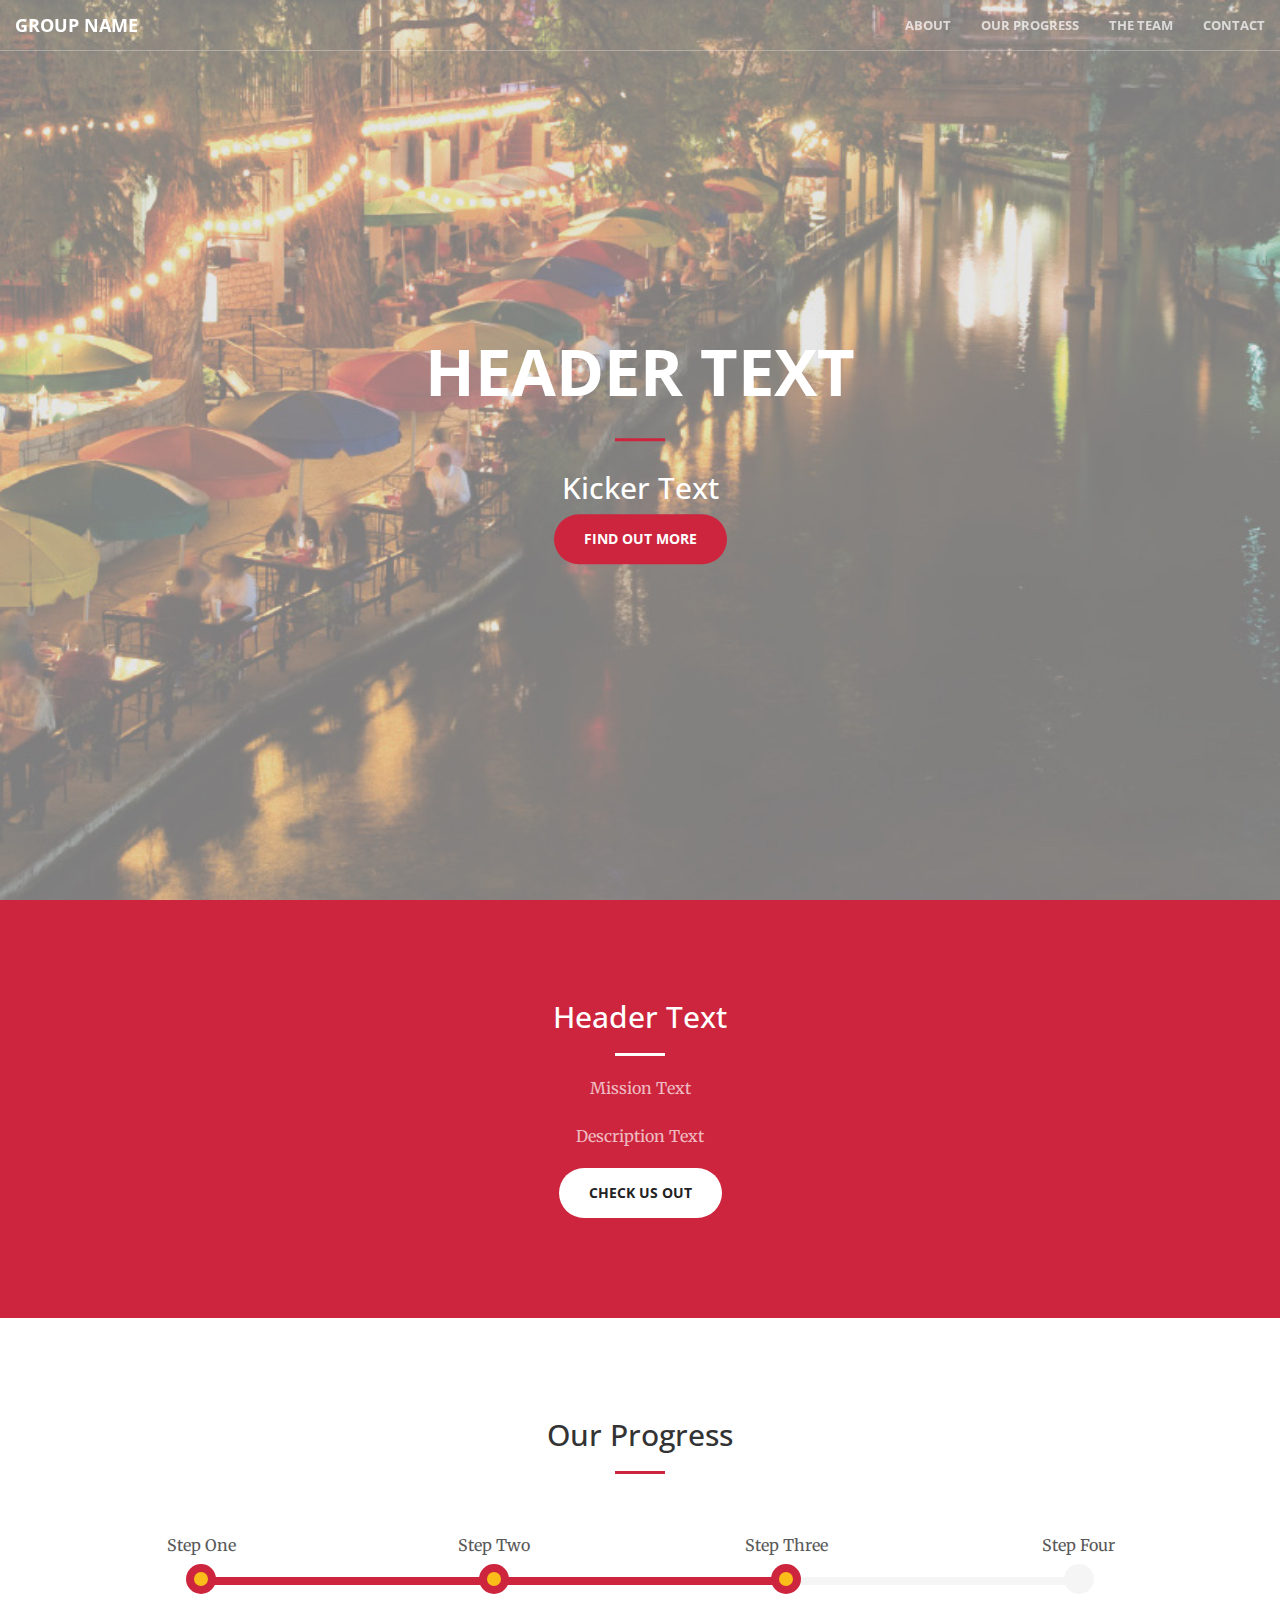
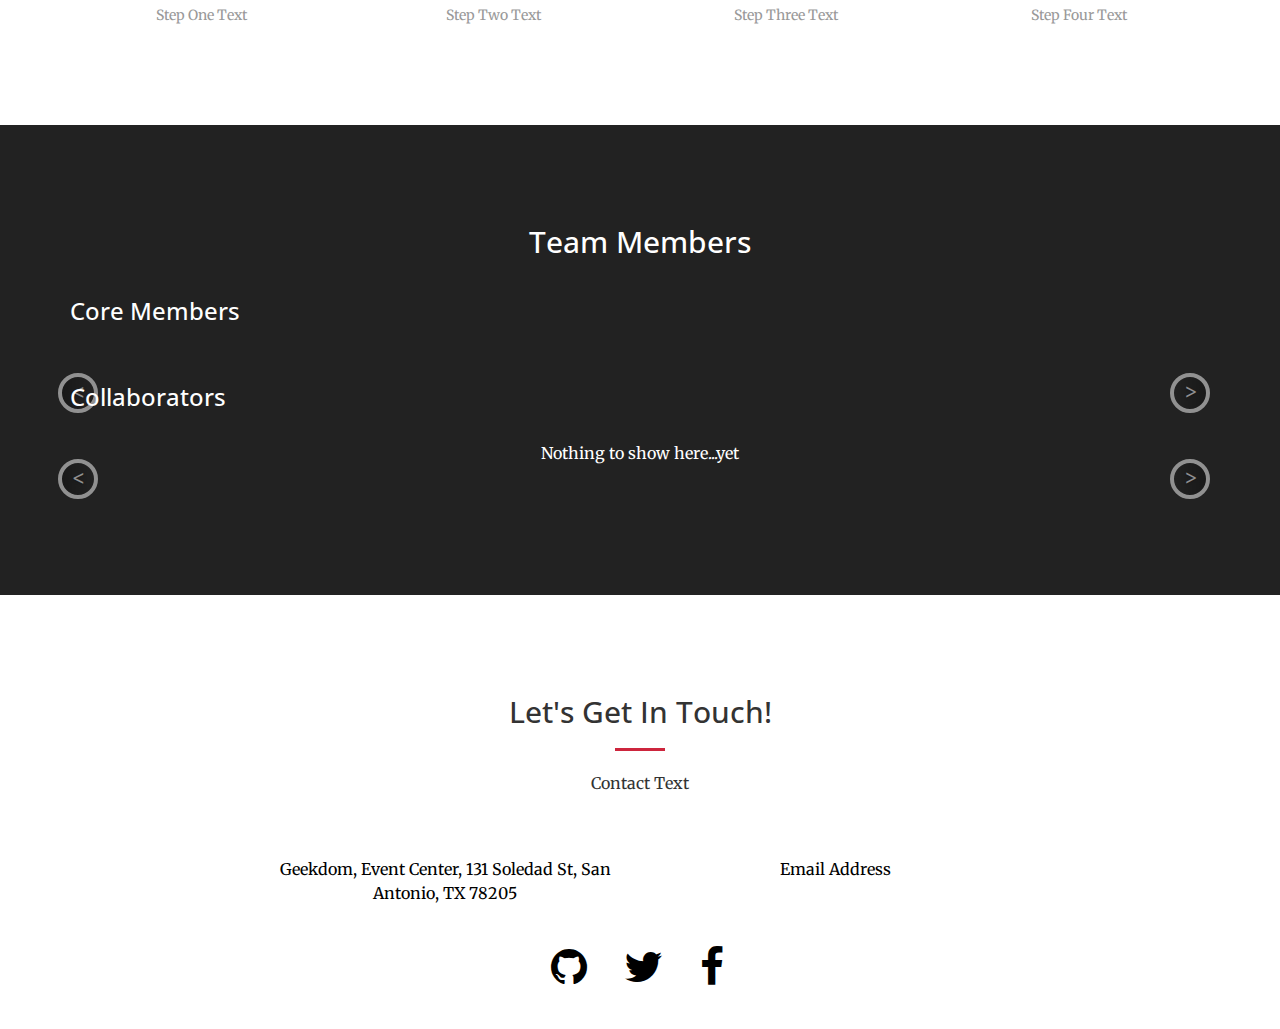
<file: template.html>
<!DOCTYPE html(lang='en')>
<head>
  <meta charset="utf-8"/>
  <meta http-equiv="X-UA-Compatible" content="IE=edge"/>
  <meta name="viewport" content="width=device-width, initial-scale=1"/>
  <meta name="description" content=""/>
  <meta name="author" content="Code For San Antonio"/>
  <title>Code for San Antonio</title>
  <!-- Custom Fonts-->
  <link href="http://fonts.googleapis.com/css?family=Open+Sans:300italic,400italic,600italic,700italic,800italic,400,300,600,700,800" rel="stylesheet" type="text/css"/>
  <link href="http://fonts.googleapis.com/css?family=Merriweather:400,300,300italic,400italic,700,700italic,900,900italic" rel="stylesheet" type="text/css"/>
  <link rel="stylesheet" href="font-awesome/css/font-awesome.min.css" type="text/css"/>
  <!-- Bootstrap Core CSS-->
  <link rel="stylesheet" href="css/bootstrap.min.css" type="text/css"/>
  <!-- Plugin CSS-->
  <link rel="stylesheet" href="css/animate.min.css" type="text/css"/>
  <!-- Custom CSS-->
  <link rel="stylesheet" href="css/creative.css" type="text/css"/>
  <link rel="stylesheet" href="css/progress-bar.css" type="text/css"/>
  <link rel="stylesheet" href="css/carousel.css" type="text/css"/>
  <!-- HTML5 Shim and Respond.js IE8 support of HTML5 elements and media queries-->
  <!-- WARNING: Respond.js doesn't work if you view the page via file://-->
  <!-- if lt IE 9
  script(src='https://oss.maxcdn.com/libs/html5shiv/3.7.0/html5shiv.js')
  script(src='https://oss.maxcdn.com/libs/respond.js/1.4.2/respond.min.js')
  
  -->
</head>
<body id="page-top">
  <nav id="mainNav" class="navbar navbar-default navbar-fixed-top">
    <div class="container-fluid">
      <!-- Brand and toggle get grouped for better mobile display-->
      <div class="navbar-header">
        <button type="button" data-toggle="collapse" data-target="#bs-example-navbar-collapse-1" class="navbar-toggle collapsed"><span class="sr-only">Toggle navigation</span><span class="icon-bar"></span><span class="icon-bar"></span><span class="icon-bar"></span></button><a href="#page-top" class="navbar-brand page-scroll">Group Name</a>
      </div>
      <!-- Collected nav links, forms, and other content for toggling-->
      <div id="bs-example-navbar-collapse-1" class="collapse navbar-collapse">
        <ul class="nav navbar-nav navbar-right">
          <li><a href="#about" class="page-scroll">about</a></li>
          <li><a href="#our-progress" class="page-scroll">our progress</a></li>
          <li><a href="#team" class="page-scroll">the team</a></li>
          <li><a href="#contact" class="page-scroll">contact</a></li>
        </ul>
      </div>
    </div>
  </nav>
  <!-- Header-->
  <header>
    <div class="header-content">
      <div class="header-content-inner">
        <h1>Header Text</h1>
        <hr/>
        <h2 style="color:white;">Kicker Text</h2><a href="#about" class="btn btn-primary btn-xl page-scroll">Find Out More</a>
      </div>
    </div>
  </header>
  <!-- About Section-->
  <section id="about" class="bg-primary">
    <div class="container">
      <div class="row">
        <div class="col-lg-8 col-lg-offset-2 text-center">
          <h2 class="section-heading">Header Text</h2>
          <hr class="light"/>
          <p class="text-faded">Mission Text<br/><br/>Description Text</p><a href="http://bit.ly/CfSA-29feb" class="btn btn-default btn-xl">Check Us Out</a>
        </div>
      </div>
    </div>
  </section>
  <!-- Progress Section-->
  <section id="our-progress">
    <div class="container">
      <div class="row">
        <div class="col-lg-12 text-center">
          <h2 class="section-heading">Our Progress</h2>
          <hr class="primary"/>
        </div>
      </div>
    </div>
    <div class="container">
      <div class="row milestone">
        <div class="col-xs-3 milestone-step complete">
          <div class="text-center milestone-stepnum">Step One</div>
          <div class="progress">
            <div class="progress-bar"></div>
          </div><a href="#our-progress" class="milestone-dot"></a>
          <div class="milestone-info text-center">Step One Text</div>
        </div>
        <div class="col-xs-3 milestone-step complete">
          <div class="text-center milestone-stepnum">Step Two</div>
          <div class="progress">
            <div class="progress-bar"></div>
          </div><a href="#our-progress" class="milestone-dot"></a>
          <div class="milestone-info text-center">Step Two Text</div>
        </div>
        <div class="col-xs-3 milestone-step active">
          <div class="text-center milestone-stepnum">Step Three</div>
          <div class="progress">
            <div class="progress-bar"></div>
          </div><a href="#our-progress" class="milestone-dot"></a>
          <div class="milestone-info text-center">Step Three Text</div>
        </div>
        <div class="col-xs-3 milestone-step disabled">
          <div class="text-center milestone-stepnum">Step Four</div>
          <div class="progress">
            <div class="progress-bar"></div>
          </div><a href="#our-progress" class="milestone-dot"></a>
          <div class="milestone-info text-center">Step Four Text</div>
        </div>
      </div>
    </div>
  </section>
  <!-- Team Section-->
  <section id="team" class="bg-dark">
    <div class="container text-center">
      <div class="call-to-action">
        <h2>Team Members</h2>
      </div>
    </div>
    <!-- Core Members-->
    <div class="container text-center">
      <div class="row">
        <div class="col-md-12">
          <div id="carousel1" class="carousel fdi-carousel slide">
            <h3 class="carousel-header">Core Members</h3>
            <!-- Carousel Items-->
            <div class="carousel-inner onebyone-carousel">
            </div><a data-slide="prev" href="#carousel1" class="left carousel-control"><</a><a data-slide="next" href="#carousel1" class="right carousel-control">></a>
          </div>
        </div>
      </div>
    </div>
    <!-- Collaborators-->
    <div class="container text-center">
      <div class="row">
        <div class="col-md-12">
          <div id="carousel2" class="carousel fdi-carousel slide">
            <h3 class="carousel-header">Collaborators</h3>
            <!-- Carousel Items-->
            <div class="carousel-inner onebyone-carousel">
            </div><a data-slide="prev" href="#carousel2" class="left carousel-control"><</a><a data-slide="next" href="#carousel2" class="right carousel-control">></a>
          </div>
        </div>
      </div>
    </div>
  </section>
  <!-- Footer-->
  <section id="contact">
    <div class="container">
      <div class="row">
        <div class="col-lg-8 col-lg-offset-2 text-center">
          <h2 class="section-heading">Let&apos;s Get In Touch!</h2>
          <hr class="primary"/>
          <p>Contact Text</p>
        </div>
        <div class="col-lg-4 col-lg-offset-2 text-center"><i class="fa fa-map-marker fa-3x wow bounceIn"></i>
          <p><a href="https://www.google.com/maps/place/131+Soledad+St,+San+Antonio,+TX+78205/@29.4259183,-98.4954275,17z/data=!3m1!4b1!4m2!3m1!1s0x865c5f52c543b271:0x35f7eb1766936005" target="_blank">Geekdom, Event Center, 131 Soledad St, San Antonio, TX 78205</a></p>
        </div>
        <div class="col-lg-4 text-center"><i data-wow-delay=".1s" class="fa fa-envelope-o fa-3x wow bounceIn"></i>
          <p><a href="Email Address">Email Address</a></p>
        </div><br/>
        <div class="col-lg-12 text-center social-icons">
          <ul class="list-inline">
            <li><a href="Github" target="_blank" class="btn btn-social-icon btn-github"><i class="fa fa-github fa-3x"></i></a></li>
            <li><a href="Twitter" target="_blank" class="btn btn-social-icon btn-twitter"><i class="fa fa-twitter fa-3x"></i></a></li>
            <li><a href="Facebook" target="_blank" class="btn btn-social-icon btn-facebook"><i class="fa fa-facebook fa-3x"></i></a></li>
          </ul>
        </div>
      </div>
    </div>
  </section>
  <!-- jQuery-->
  <script src="js/jquery.js"></script>
  <!-- Bootstrap Core JavaScript-->
  <script src="js/bootstrap.min.js"></script>
  <!-- JavaScript Plugins-->
  <script src="js/jquery.easing.min.js"></script>
  <script src="js/jquery.fittext.js"></script>
  <script src="js/wow.min.js"></script>
  <!-- Custom Theme JavaScript-->
  <script src="js/creative.js"></script>
  <script src="js/members.js"></script>
</body>
</file>
<file: css/progress-bar.css>
.milestone {
    margin-top: 40px;
    /*border-bottom: solid 1px #e0e0e0;
    padding: 0 0 10px 0;*/
}

.milestone > .milestone-step {
    padding: 0;
    position: relative;
}

.milestone > .milestone-step + .milestone-step {}

.milestone > .milestone-step .milestone-stepnum {
    color: #595959;
    font-size: 16px;
    margin-bottom: 5px;
}

.milestone > .milestone-step .milestone-info {
    color: #999;
    font-size: 14px;
}

.milestone > .milestone-step > .milestone-dot {
    position: absolute;
    width: 30px;
    height: 30px;
    display: block;
    background: #CD253D;
    top: 45px;
    left: 50%;
    margin-top: -15px;
    margin-left: -15px;
    border-radius: 50%;
}

.milestone > .milestone-step > .milestone-dot:after {
    content: ' ';
    width: 14px;
    height: 14px;
    background: #fbbd19;
    border-radius: 50px;
    position: absolute;
    top: 8px;
    left: 8px;
}

.milestone > .milestone-step > .progress {
    position: relative;
    border-radius: 0px;
    height: 8px;
    box-shadow: none;
    margin: 20px 0;
}

.milestone > .milestone-step > .progress > .progress-bar {
    width:0px;
    box-shadow: none;
    background: #CD253D;
}

.milestone > .milestone-step.complete > .progress > .progress-bar {
    width:100%;
}

.milestone > .milestone-step.active > .progress > .progress-bar {
    width:50%;
}

.milestone > .milestone-step:first-child.active > .progress > .progress-bar {
    width:0%;
}

.milestone > .milestone-step:last-child.active > .progress > .progress-bar {
    width: 100%;
}

.milestone > .milestone-step.disabled > .milestone-dot {
    background-color: #f5f5f5;
}

.milestone > .milestone-step.disabled > .milestone-dot:after {
    opacity: 0;
}

.milestone > .milestone-step:first-child  > .progress {
    left: 50%;
    width: 50%;
}

.milestone > .milestone-step:last-child  > .progress {
    width: 50%;
}

.milestone > .milestone-step.disabled a.milestone-dot {
    pointer-events: none;
}
</file>
<file: css/carousel.css>
/*Carousel Styling*/
.carousel {
    margin: 10px 0;
}

/*Carousel Header*/
.carousel h3 {
    color: white;
    text-align: left;
    padding-bottom: 20px;
}

/*Carousel Images*/
.avatar {
    height: 80px;
    width: 80px;
    border-radius: 40px;
}

/* The controls */
.carousel-control {
    left: -12px;
    height: 40px;
    width: 40px;
    background: none repeat scroll 0 0 #222222;
    border: 4px solid #FFFFFF;
    border-radius: 23px 23px 23px 23px;
    margin-top: 75px;
}

/** single-item multi carousel */
.carousel-inner.onebyone-carousel {
    margin: auto;
    width: 90%;
}

@media all and (transform-3d), (-webkit-transform-3d) {
    .carousel-inner.onebyone-carousel > .item {
        -webkit-transition: -webkit-transform .6s ease-in-out;
        -o-transition: -o-transform .6s ease-in-out;
        transition: transform .6s ease-in-out;
        -webkit-backface-visibility: hidden;
        backface-visibility: hidden;
        -webkit-perspective: 1000;
        perspective: 1000;
    }

    .carousel-inner.onebyone-carousel > .item.next,
    .carousel-inner.onebyone-carousel > .item.active.right {
        left: 0;
        -webkit-transform: translate3d(33.33%, 0, 0);
        transform: translate3d(33.33%, 0, 0);
    }

    .carousel-inner.onebyone-carousel > .item.prev,
    .carousel-inner.onebyone-carousel > .item.active.left {
        left: 0;
        -webkit-transform: translate3d(-33.33%, 0, 0);
        transform: translate3d(-33.33%, 0, 0);
    }

    .carousel-inner.onebyone-carousel > .item.next.left,
    .carousel-inner.onebyone-carousel > .item.prev.right,
    .carousel-inner.onebyone-carousel > .item.active {
        left: 0;
        -webkit-transform: translate3d(0, 0, 0);
        transform: translate3d(0, 0, 0);
    }
}

.carousel-inner.onebyone-carousel > .active,
.carousel-inner.onebyone-carousel > .next,
.carousel-inner.onebyone-carousel > .prev {
    display: block;
}

.carousel-inner.onebyone-carousel > .active {
    left: 0;
}

.carousel-inner.onebyone-carousel > .next,
.carousel-inner.onebyone-carousel > .prev {
    position: absolute;
    top: 0;
    width: 100%;
}

.carousel-inner.onebyone-carousel > .next {
    left: 33.33%;
}

.carousel-inner.onebyone-carousel > .prev {
    left: -33.33%;
}

.carousel-inner.onebyone-carousel > .next.left,
.carousel-inner.onebyone-carousel > .prev.right {
    left: 0;
}

.carousel-inner.onebyone-carousel > .active.left {
    left: -33.33%;
}

.carousel-inner.onebyone-carousel > .active.right {
    left: 33.33%;
}
</file>
<file: css/creative.css>
/*!
 * Start Bootstrap - Creative Bootstrap Theme (http://startbootstrap.com)
 * Code licensed under the Apache License v2.0.
 * For details, see http://www.apache.org/licenses/LICENSE-2.0.
 */

html,
body {
    width: 100%;
    height: 100%;
}

body {
    font-family: Merriweather,'Helvetica Neue',Arial,sans-serif;
}

/*Our changes below*/

.image-small{
    height: auto;
    width: 125px;
    margin: auto;
}

hr {
    max-width: 50px;
    border-color: #CD253D;
    border-width: 3px;
}

hr.light {
    border-color: #fff;
}

a {
    color: #CD253D;
    -webkit-transition: all .35s;
    -moz-transition: all .35s;
    transition: all .35s;
}

a:hover,
a:focus {
    color: #EF0B0A;
    text-decoration: none;
}

#contact a,
#contact a:active {
    color: black;
}

#contact a:hover,
#contact a:focus {
    color: #CD253D;
}

h1,
h2,
h3,
h4,
h5,
h6 {
    font-family: 'Open Sans','Helvetica Neue',Arial,sans-serif;
}
h3{
    text-align: center;
    color: #000;
}

p {
    margin-bottom: 20px;
    font-size: 16px;
    line-height: 1.5;
}

.p_justify{
    text-align: justify;
}

.bg-primary {
    background-color: #CD253D;
}

.bg-dark {
    color: #fff;
    background-color: #222;
}

.text-faded {
    color: rgba(255,255,255,.7);
}

section {
    padding: 100px 0;
}

aside {
    padding: 50px 0;
}

.no-padding {
    padding: 0;
}

.image-small {
    height: auto;
    width: 125px;
    margin: auto;
    min-width: 125px;
}

p {
    text-align: center;
}

.navbar-default {
    border-color: rgba(34,34,34,.05);
    font-family: 'Open Sans','Helvetica Neue',Arial,sans-serif;
    background-color: #fff;
    -webkit-transition: all .35s;
    -moz-transition: all .35s;
    transition: all .35s;
}

.navbar-default .navbar-header .navbar-brand {
    text-transform: uppercase;
    font-family: 'Open Sans','Helvetica Neue',Arial,sans-serif;
    font-weight: 700;
    color: #CD253D;
}

.navbar-default .navbar-header .navbar-brand:hover,
.navbar-default .navbar-header .navbar-brand:focus {
    color: #CD253D;
}

.navbar-default .nav > li>a,
.navbar-default .nav>li>a:focus {
    text-transform: uppercase;
    font-size: 13px;
    font-weight: 700;
    color: #222;
}

.navbar-default .nav > li>a:hover,
.navbar-default .nav>li>a:focus:hover {
    color: #CD253D;
}

.navbar-default .nav > li.active>a,
.navbar-default .nav>li.active>a:focus {
    color: #CD253D!important;
    background-color: transparent;
}

.navbar-default .nav > li.active>a:hover,
.navbar-default .nav>li.active>a:focus:hover {
    background-color: transparent;
}

@media(min-width:768px) {
    .navbar-default {
        border-color: rgba(255,255,255,.3);
        background-color: transparent;
    }

    .navbar-default .navbar-header .navbar-brand {
        color: rgba(255,255,255,.7);
    }

    .navbar-default .navbar-header .navbar-brand:hover,
    .navbar-default .navbar-header .navbar-brand:focus {
        color: #fff;
    }

    .navbar-default .nav > li>a,
    .navbar-default .nav>li>a:focus {
        color: rgba(255,255,255,.7);
    }

    .navbar-default .nav > li>a:hover,
    .navbar-default .nav>li>a:focus:hover {
        color: #fff;
    }

    .navbar-default.affix {
        border-color: rgba(34,34,34,.05);
        background-color: #fff;
    }

    .navbar-default.affix .navbar-header .navbar-brand {
        font-size: 14px;
        color: #CD253D;
    }

    .navbar-default.affix .navbar-header .navbar-brand:hover,
    .navbar-default.affix .navbar-header .navbar-brand:focus {
        color: #CD253D;
    }

    .navbar-default.affix .nav > li>a,
    .navbar-default.affix .nav>li>a:focus {
        color: #222;
    }

    .navbar-default.affix .nav > li>a:hover,
    .navbar-default.affix .nav>li>a:focus:hover {
        color: #CD253D;
    }
}

header {
    position: relative;
    width: 100%;
    min-height: auto;
    text-align: center;
    color: #fff;
    background-image: url(../img/header-background.jpg);
    background-position: center;
    -webkit-background-size: cover;
    -moz-background-size: cover;
    background-size: cover;
    -o-background-size: cover;
}

header .header-content {
    position: relative;
    width: 100%;
    padding: 100px 15px;
    text-align: center;
}

header .header-content .header-content-inner h1 {
    margin-top: 0;
    margin-bottom: 0;
    text-transform: uppercase;
    font-weight: 700;
}

header .header-content .header-content-inner hr {
    margin: 30px auto;
}

header .header-content .header-content-inner p {
    margin-bottom: 50px;
    font-size: 16px;
    font-weight: 300;
    color: rgba(255,255,255,.7);
}

@media(min-width:768px) {
    header {
        min-height: 100%;
    }

    header .header-content {
        position: absolute;
        top: 50%;
        padding: 0 50px;
        -webkit-transform: translateY(-50%);
        -ms-transform: translateY(-50%);
        transform: translateY(-50%);
    }

    header .header-content .header-content-inner {
        margin-right: auto;
        margin-left: auto;
        max-width: 1000px;
    }

    header .header-content .header-content-inner p {
        margin-right: auto;
        margin-left: auto;
        max-width: 80%;
        font-size: 18px;
    }
}

.section-heading {
    margin-top: 0;
}

.service-box {
    margin: 50px auto 0;
    max-width: 400px;
}

@media(min-width:992px) {
    .service-box {
        margin: 20px auto 0;
    }
}

.service-box p {
    margin-bottom: 0;
}

.portfolio-box {
    display: block;
    position: relative;
    margin: 0 auto;
    max-width: 650px;
}

.portfolio-box .portfolio-box-caption {
    display: block;
    position: absolute;
    bottom: 0;
    width: 100%;
    height: 100%;
    text-align: center;
    color: #fff;
    opacity: 0;
    background: rgba(205,37,61,.9);
    -webkit-transition: all .35s;
    -moz-transition: all .35s;
    transition: all .35s;
}

.portfolio-box .portfolio-box-caption .portfolio-box-caption-content {
    position: absolute;
    top: 50%;
    width: 100%;
    text-align: center;
    transform: translateY(-50%);
}

.portfolio-box .portfolio-box-caption .portfolio-box-caption-content .project-category,
.portfolio-box .portfolio-box-caption .portfolio-box-caption-content .project-name {
    padding: 0 15px;
    font-family: 'Open Sans','Helvetica Neue',Arial,sans-serif;
}

.portfolio-box .portfolio-box-caption .portfolio-box-caption-content .project-category {
    text-transform: uppercase;
    font-size: 14px;
    font-weight: 600;
}

.portfolio-box .portfolio-box-caption .portfolio-box-caption-content .project-name {
    font-size: 18px;
}

.portfolio-box:hover .portfolio-box-caption {
    opacity: 1;
}

@media(min-width:768px) {
    .portfolio-box .portfolio-box-caption .portfolio-box-caption-content .project-category {
        font-size: 16px;
    }

    .portfolio-box .portfolio-box-caption .portfolio-box-caption-content .project-name {
        font-size: 22px;
    }
}

#contact {
    padding-bottom: 25px;
}

.social-icons {
    padding-top: 15px;
}

.call-to-action h2 {
    margin: 0 auto 20px;
}

.text-primary {
    color: #CD253D;
}

.no-gutter > [class*=col-] {
    padding-right: 0;
    padding-left: 0;
}

.btn-default {
    border-color: #fff;
    color: #222;
    background-color: #fff;
    -webkit-transition: all .35s;
    -moz-transition: all .35s;
    transition: all .35s;
}

.btn-default:hover,
.btn-default:focus,
.btn-default.focus,
.btn-default:active,
.btn-default.active,
.open > .dropdown-toggle.btn-default {
    border-color: #ededed;
    color: #222;
    background-color: #f2f2f2;
}

.btn-default:active,
.btn-default.active,
.open > .dropdown-toggle.btn-default {
    background-image: none;
}

.btn-default.disabled,
.btn-default[disabled],
fieldset[disabled] .btn-default,
.btn-default.disabled:hover,
.btn-default[disabled]:hover,
fieldset[disabled] .btn-default:hover,
.btn-default.disabled:focus,
.btn-default[disabled]:focus,
fieldset[disabled] .btn-default:focus,
.btn-default.disabled.focus,
.btn-default[disabled].focus,
fieldset[disabled] .btn-default.focus,
.btn-default.disabled:active,
.btn-default[disabled]:active,
fieldset[disabled] .btn-default:active,
.btn-default.disabled.active,
.btn-default[disabled].active,
fieldset[disabled] .btn-default.active {
    border-color: #fff;
    background-color: #fff;
}

.btn-default .badge {
    color: #fff;
    background-color: #222;
}

.btn-primary {
    border-color: #CD253D;
    color: #fff;
    background-color: #CD253D;
    -webkit-transition: all .35s;
    -moz-transition: all .35s;
    transition: all .35s;
}

.btn-primary:hover,
.btn-primary:focus,
.btn-primary.focus,
.btn-primary:active,
.btn-primary.active,
.open > .dropdown-toggle.btn-primary {
    border-color: #EF0B0A;
    color: #fff;
    background-color: #EF0B0A;
}

.btn-primary:active,
.btn-primary.active,
.open > .dropdown-toggle.btn-primary {
    background-image: none;
}

.btn-primary.disabled,
.btn-primary[disabled],
fieldset[disabled] .btn-primary,
.btn-primary.disabled:hover,
.btn-primary[disabled]:hover,
fieldset[disabled] .btn-primary:hover,
.btn-primary.disabled:focus,
.btn-primary[disabled]:focus,
fieldset[disabled] .btn-primary:focus,
.btn-primary.disabled.focus,
.btn-primary[disabled].focus,
fieldset[disabled] .btn-primary.focus,
.btn-primary.disabled:active,
.btn-primary[disabled]:active,
fieldset[disabled] .btn-primary:active,
.btn-primary.disabled.active,
.btn-primary[disabled].active,
fieldset[disabled] .btn-primary.active {
    border-color: #CD253D;
    background-color: #CD253D;
}

.btn-primary .badge {
    color: #CD253D;
    background-color: #fff;
}

.btn {
    border: 0;
    border-radius: 300px;
    text-transform: uppercase;
    font-family: 'Open Sans','Helvetica Neue',Arial,sans-serif;
    font-weight: 700;
}

.btn-xl {
    padding: 15px 30px;
}

.btn-danger {
    background-color: #CD253D;
    border-color: #CD253D;
}

.btn-danger:hover,
.btn-danger:focus,
.btn-danger:active {
    background-color: #EF0B0A;
    border-color: #EF0B0A;
}

::-moz-selection {
    text-shadow: none;
    color: #fff;
    background: #222;
}

::selection {
    text-shadow: none;
    color: #fff;
    background: #222;
}

img::selection {
    color: #fff;
    background: 0 0;
}

img::-moz-selection {
    color: #fff;
    background: 0 0;
}

body {
    webkit-tap-highlight-color: #222;
}
</file>
